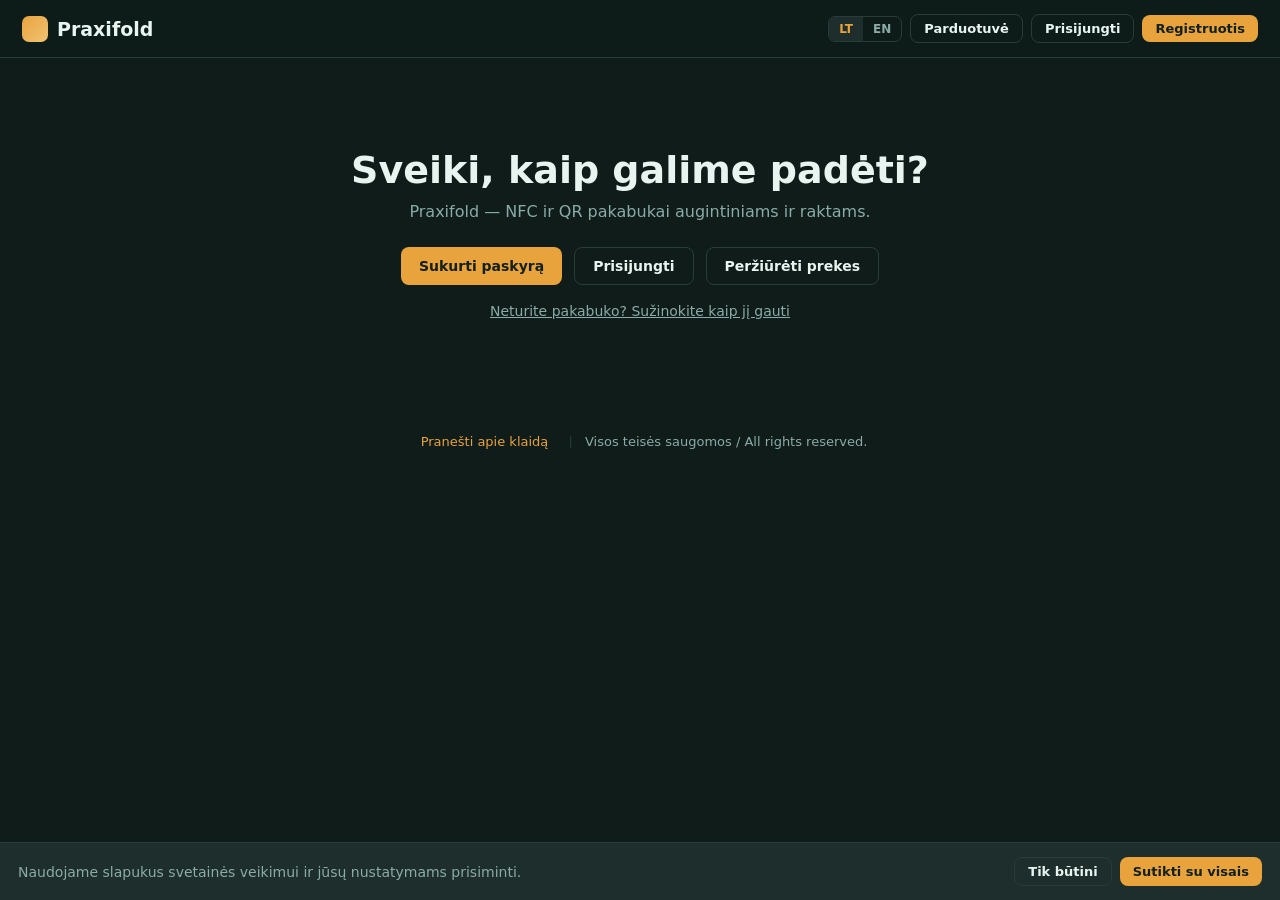
<file: index.html>
<!DOCTYPE html>
<html lang="lt">
<head>
<meta charset="UTF-8">
<meta name="viewport" content="width=device-width,initial-scale=1">
<title>Praxifold</title>
<style>
:root{--bg:#0f1c1a;--panel:#162220;--panel2:#1d2e2c;--border:#283d3a;--text:#e8f4f0;--dim:#8aaca6;--accent:#e8a33d;--accent2:#b9802e;--danger:#d95f5b;--ok:#4caf7d;--r:10px;--font:'Segoe UI',system-ui,sans-serif}
*{box-sizing:border-box;margin:0;padding:0}
body{font-family:var(--font);background:var(--bg);color:var(--text);min-height:100vh}
a{color:var(--accent);text-decoration:none}
a:hover{text-decoration:underline}
h2,h3{font-weight:700;letter-spacing:-.02em}
.hidden{display:none!important}
.muted{color:var(--dim);font-size:14px}
.card{background:var(--panel);border:1px solid var(--border);border-radius:var(--r);padding:22px}
.card+.card{margin-top:14px}
input,select,textarea{width:100%;background:var(--bg);border:1px solid var(--border);color:var(--text);border-radius:8px;padding:10px 12px;font-size:14px;font-family:var(--font);margin-top:4px;margin-bottom:2px}
input:focus,select:focus,textarea:focus{outline:2px solid var(--accent);border-color:transparent}
select option{background:var(--panel)}
label{display:block;font-size:12px;color:var(--dim);margin-top:12px}
label.inline{display:flex;align-items:center;gap:8px;font-size:14px;color:var(--text);margin-top:12px;cursor:pointer}
label.inline input[type=checkbox]{width:auto;margin:0}
.field{margin-bottom:4px}
.btn{border:none;border-radius:8px;padding:10px 18px;font-size:14px;font-weight:600;cursor:pointer;transition:opacity .12s,transform .1s;font-family:var(--font)}
.btn:active{transform:scale(.97)}
.btn:disabled{opacity:.5;cursor:not-allowed}
.btn-primary{background:var(--accent);color:#12201e}
.btn-primary:hover:not(:disabled){opacity:.88}
.btn-ghost{background:transparent;color:var(--text);border:1px solid var(--border)}
.btn-ghost:hover:not(:disabled){border-color:var(--accent)}
.btn-danger{background:var(--danger);color:#fff}
.btn-sm{padding:6px 13px;font-size:13px}
.btn-block{width:100%;margin-top:14px}
.alert{padding:11px 14px;border-radius:8px;font-size:14px;margin:10px 0}
.alert-error{background:rgba(217,95,91,.15);border:1px solid var(--danger);color:#f5b0ae}
.alert-ok{background:rgba(76,175,125,.15);border:1px solid var(--ok);color:#a6e2c2}
.alert-info{background:rgba(232,163,61,.1);border:1px solid var(--accent);color:#f2c980}
header{display:flex;justify-content:space-between;align-items:center;padding:14px 22px;border-bottom:1px solid var(--border);position:sticky;top:0;background:rgba(15,28,26,.93);backdrop-filter:blur(8px);z-index:40}
.brand{display:flex;align-items:center;gap:9px;font-size:19px;font-weight:800;cursor:pointer}
.brand .dot{width:26px;height:26px;border-radius:7px;background:linear-gradient(135deg,var(--accent),#f2c374);flex-shrink:0}
.topnav{display:flex;gap:8px;align-items:center}
.lang-toggle{display:flex;border:1px solid var(--border);border-radius:7px;overflow:hidden}
.lang-toggle button{background:none;border:none;color:var(--dim);padding:5px 10px;font-size:12px;font-weight:600;cursor:pointer;font-family:var(--font)}
.lang-toggle button.active{background:var(--panel2);color:var(--accent)}
main{max-width:1060px;margin:0 auto;padding:30px 18px 80px}
.hero{text-align:center;padding:60px 10px 10px}
.hero h1{font-size:38px;font-weight:800;margin-bottom:10px}
.hero p{color:var(--dim);font-size:16px;margin-bottom:26px}
.hero-btns{display:flex;gap:12px;justify-content:center;flex-wrap:wrap}
.sublink{margin-top:18px;font-size:14px;color:var(--dim);cursor:pointer;text-decoration:underline;display:inline-block}
.tabs{display:flex;gap:4px;border-bottom:1px solid var(--border);margin-bottom:22px;overflow-x:auto}
.tab{background:none;border:none;color:var(--dim);padding:10px 15px;cursor:pointer;font-size:14px;border-bottom:2px solid transparent;white-space:nowrap;font-family:var(--font)}
.tab.active{color:var(--accent);border-bottom-color:var(--accent)}
.grid2{display:grid;grid-template-columns:1fr 1fr;gap:0 14px}
@media(max-width:540px){.grid2{grid-template-columns:1fr}}
.switch-row{display:flex;align-items:center;justify-content:space-between;padding:10px 0;border-bottom:1px solid var(--border)}
.switch-row:last-child{border-bottom:none}
.switch-row span{font-size:14px}
.sw{position:relative;width:40px;height:22px;flex-shrink:0}
.sw input{opacity:0;width:0;height:0;margin:0}
.sl{position:absolute;inset:0;background:var(--border);border-radius:999px;cursor:pointer;transition:.2s}
.sl::before{content:"";position:absolute;height:16px;width:16px;left:3px;top:3px;background:#fff;border-radius:50%;transition:.2s}
input:checked+.sl{background:var(--accent)}
input:checked+.sl::before{transform:translateX(18px)}
.section-label{font-size:11px;text-transform:uppercase;letter-spacing:.05em;color:var(--dim);margin:18px 0 6px}
.tag-head{display:flex;justify-content:space-between;align-items:center;margin-bottom:14px;flex-wrap:wrap;gap:8px}
.pill{font-size:11px;padding:3px 9px;border-radius:999px;border:1px solid var(--border);color:var(--dim)}
.pill.active{border-color:var(--ok);color:var(--ok)}
.pill.pending{border-color:var(--accent);color:var(--accent)}
.pill.unreg{border-color:var(--border);color:var(--dim)}
.copy-row{display:flex;gap:6px;align-items:center;margin-top:6px}
.copy-row input{flex:1;margin:0;font-size:12px;font-family:monospace}
.catalog-grid{display:grid;grid-template-columns:repeat(auto-fill,minmax(210px,1fr));gap:14px}
.pcard{overflow:hidden;padding:0}
.pphoto{width:100%;aspect-ratio:1;background:var(--panel2);display:flex;align-items:center;justify-content:center;color:var(--dim);font-size:12px;overflow:hidden}
.pphoto img{width:100%;height:100%;object-fit:cover}
.pbody{padding:13px}
.pbody h4{margin-bottom:3px;font-size:15px}
.pprice{color:var(--accent);font-weight:700;margin:4px 0}
.catalog-controls{display:flex;gap:8px;margin-bottom:16px;flex-wrap:wrap}
.catalog-controls input{flex:1;min-width:160px;margin:0}
.catalog-controls select{width:auto;margin:0}
.adm-section{margin-bottom:20px;padding-bottom:20px;border-bottom:1px solid var(--border)}
.adm-section:last-child{border-bottom:none;margin-bottom:0;padding-bottom:0}
.adm-section h4{margin-bottom:12px;font-size:15px}
table.dt{width:100%;border-collapse:collapse;font-size:12px}
table.dt th,table.dt td{border:1px solid var(--border);padding:5px 7px;text-align:left;white-space:nowrap}
table.dt th{background:var(--panel2)}
.dt-wrap{overflow-x:auto;max-height:340px;overflow-y:auto}
footer{text-align:center;padding:24px 18px 60px;color:var(--dim);font-size:13px}
footer a{margin:0 8px}
.modal-bg{position:fixed;inset:0;background:rgba(0,0,0,.55);display:flex;align-items:center;justify-content:center;z-index:80;padding:16px}
.modal{background:var(--panel2);border:1px solid var(--border);border-radius:var(--r);padding:24px;max-width:440px;width:100%;max-height:85vh;overflow-y:auto}
.modal h3{margin-bottom:14px}
.modal-btns{display:flex;gap:8px;justify-content:flex-end;margin-top:18px}
#cookie{position:fixed;bottom:0;left:0;right:0;background:var(--panel2);border-top:1px solid var(--border);padding:14px 18px;display:flex;gap:14px;align-items:center;justify-content:space-between;flex-wrap:wrap;z-index:70}
#cookie p{font-size:14px;color:var(--dim);margin:0;max-width:540px}
#cookie .ca{display:flex;gap:8px}
#toasts{position:fixed;top:16px;right:16px;z-index:90;display:flex;flex-direction:column;gap:8px}
.toast{padding:11px 16px;border-radius:8px;font-size:14px;max-width:320px;animation:tin .2s ease}
.toast-ok{background:var(--ok);color:#0d1f17}
.toast-error{background:var(--danger);color:#fff}
.toast-info{background:var(--accent);color:#12201e}
@keyframes tin{from{opacity:0;transform:translateX(20px)}to{opacity:1;transform:none}}
.scan-card{max-width:460px;margin:40px auto}
.scan-safe{display:flex;align-items:center;gap:8px;background:rgba(76,175,125,.15);border:1px solid var(--ok);border-radius:8px;padding:10px 14px;margin:12px 0;color:var(--ok);font-weight:600}
.info-row{display:flex;gap:10px;padding:8px 0;border-bottom:1px solid var(--border);font-size:14px}
.info-row:last-child{border-bottom:none}
.info-row .lbl{color:var(--dim);width:130px;flex-shrink:0}
</style>
</head>
<body>
<header>
  <div class="brand" onclick="navigate('landing')"><div class="dot"></div>Praxifold</div>
  <div class="topnav" id="nav"></div>
</header>
<main id="app"></main>
<footer>
  <a href="https://docs.google.com/forms/d/e/1FAIpQLSfBm7oA7_OsDzFm0fcYcIS47u1CxHvBDRCdMEw3IeYzRsCkrA/viewform?usp=header" target="_blank" rel="noopener" id="report-link"></a>
  <span style="margin:0 8px;color:var(--border)">|</span>
  <span>Visos teisės saugomos / All rights reserved.</span>
</footer>
<div id="modal-root"></div>
<div id="cookie" class="hidden">
  <p id="cookie-text"></p>
  <div class="ca">
    <button class="btn btn-ghost btn-sm" onclick="cookieChoose('necessary')" id="cookie-nec"></button>
    <button class="btn btn-primary btn-sm" onclick="cookieChoose('all')" id="cookie-all"></button>
  </div>
</div>
<div id="toasts"></div>
<script>
const API_URL = 'https://script.google.com/macros/s/AKfycbwma0Yg1QeE4U8JTNgBSrn9TaaylWvq5rPELsyL52QAeKZaKPSszL7SFAWfIhApP8lB/exec';
const REPORT_URL = 'https://docs.google.com/forms/d/e/1FAIpQLSfBm7oA7_OsDzFm0fcYcIS47u1CxHvBDRCdMEw3IeYzRsCkrA/viewform?usp=header';
const POLICY_URL = 'https://praxifold.github.io/policy.txt';

const TR = {
  lt:{
    login:'Prisijungti',register:'Registruotis',logout:'Atsijungti',
    catalog:'Parduotuvė',dashboard:'Skydelis',settings:'Nustatymai',
    myTags:'Mano pakabukai',adminTools:'Administravimas',devPanel:'Kūrėjas',
    heroTitle:'Sveiki, kaip galime padėti?',
    heroSub:'Praxifold — NFC ir QR pakabukai augintiniams ir raktams.',
    howToGet:'Neturite pakabuko? Sužinokite kaip jį gauti',
    howToGetBody:'Rašykite el. paštu pasaulinukai@protonmail.com arba įsigykite mūsų stende JA renginių metu.',
    shopNow:'Peržiūrėti prekes',
    email:'El. paštas',password:'Slaptažodis',fullName:'Vardas ir pavardė',
    createAccount:'Sukurti paskyrą',signIn:'Prisijungti',
    noAccount:'Neturite paskyros? ',registerHere:'Registruokitės',
    haveAccount:'Jau turite paskyrą? ',loginHere:'Prisijunkite',
    forgotPw:'Pamiršote slaptažodį?',
    policyCheck:'Sutinku su ',policyLink:'Privatumo politika ir taisyklėmis',
    pwHint:'Bent 10 simbolių: didžioji, mažoji raidė ir skaičius.',
    resetTitle:'Slaptažodžio atkūrimas',
    resetHint:'Įveskite el. paštą — išsiųsime atkūrimo nuorodą.',
    resetSent:'Jei el. paštas yra mūsų sistemoje, netrukus gausite laišką.',
    sendReset:'Siųsti nuorodą',
    newPwTitle:'Nustatyti naują slaptažodį',
    newPw:'Naujas slaptažodis',resetBtn:'Atstatyti slaptažodį',
    setupTitle:'Paskyros nustatymas',setupHint:'Nustatykite savo vardą ir slaptažodį.',
    finishSetup:'Baigti registraciją',
    tagId:'Pakabuko ID',model:'Modelis',type:'Tipas',status:'Statusas',
    displayName:'Augintinio vardas arba apibūdinimas',
    ownerFirstName:'Savininko vardas',contactPhone:'Kontaktinis tel.',
    contactEmail:'Kontaktinis el. paštas',alertEmail:'Įspėjimų el. paštas',
    safeMode:'Augintinis saugus namuose',
    streetAddress:'Gatvė ir namas',additionalEmail:'Papildomas el. paštas',
    meetingSpot:'Susitikimo vieta',vetInfo:'Veterinaro duomenys',
    microchipNumber:'Mikroschemos numeris',allergies:'Alergijos',
    age:'Amžius',breed:'Veislė',notes:'Pastabos',
    proFields:'Pro laukai',baseFields:'Pagrindiniai laukai',
    saveChanges:'Išsaugoti',saved:'Išsaugota.',
    noTags:'Neturite priregistruotų pakabukų. Nuskenuokite pakabuko QR kodą arba priglausite NFC.',
    tagUrl:'Nuoroda',copy:'Kopijuoti',copied:'Nukopijuota!',
    statusActive:'Aktyvus',statusUnreg:'Neregistruotas',statusPending:'Laukia aktyvacijos',
    search:'Ieškoti...',allTypes:'Visi tipai',petType:'Augintinis',keyType:'Raktas',
    noStock:'Prekių nerasta.',
    accountInfo:'Paskyros informacija',userId:'Vartotojo ID',role:'Rolė',
    privacyPolicy:'Privatumo politika',
    changePw:'Pakeisti slaptažodį',currentPw:'Dabartinis slaptažodis',
    newPassword:'Naujas slaptažodis',updatePw:'Atnaujinti slaptažodį',
    dangerZone:'Pavojinga zona',
    deleteAccount:'Ištrinti paskyrą',
    deleteAccountHint:'Paskyra bus ištrinta po 1 mėnesio. Per tą laikotarpį galite atšaukti.',
    confirmDelete:'Patvirtinti ištrynimą',cancelDeletion:'Atšaukti ištrynimą',
    deletionScheduled:'Paskyra suplanuota ištrinti:',
    generateTag:'Generuoti naują pakabuką',generate:'Generuoti',
    warrantyTitle:'Garantijos pretenzija',warrantyHint:'Vartotojo ID ir pakabuko ID iš sistemos.',
    openWarranty:'Atidaryti pretenziją',
    transferTitle:'Perkelti duomenis į naują pakabuką',transfer:'Perkelti',
    oldTagId:'Seno pakabuko ID',newTagId:'Naujo pakabuko ID',
    inviteTitle:'Kviesti klientą el. paštu',sendInvite:'Siųsti kvietimą',
    manualTitle:'Sukurti paskyrą rankiniu būdu',
    deleteCustomerTitle:'Ištrinti kliento paskyrą',
    targetUserId:'Kliento vartotojo ID',targetEmail:'Kliento el. paštas',
    adminPassword:'Jūsų slaptažodis (patvirtinimas)',requestCode:'Gauti kodą',
    deletionCode:'Kodas iš kliento el. pašto',confirmDeleteCustomer:'Patvirtinti ištrynimą',
    scanTitle:'Pakabukas nuskaitytas',notReg:'Šis pakabukas dar neregistruotas.',
    safeHomeMsg:'Augintinis saugus namuose',scanAlerted:'Savininkas buvo informuotas.',
    owner:'Savininkas',phone:'Telefonas',contactEmailLbl:'El. paštas',
    activationTitle:'Pakabukui reikia aktyvacijos',
    activationInfo:'Šis pakabukas buvo perkeltas naujam vieninteliui. Prisijunkite ir patvirtinkite savininkystę.',
    loginToActivate:'Prisijunkite, kad aktyvuotumėte',
    activateBtn:'Aktyvuoti pakabuką',activationOk:'Pakabukas aktyvuotas!',
    emailMismatch:'Šis pakabukas registruotas kitu el. paštu.',
    roleCustomer:'Klientas',roleAdmin:'Administratorius',roleDev:'Kūrėjas',
    cookieText:'Naudojame slapukus svetainės veikimui ir jūsų nustatymams prisiminti.',
    acceptAll:'Sutikti su visais',necessaryOnly:'Tik būtini',
    devUsers:'Vartotojai',devTags:'Pakabukai',devStock:'Prekės',
    purge:'Ištrinti suplanuotas paskyras',purged:'Ištrinta paskyrų:',
    devCreateTitle:'Sukurti vartotoją tiesiogiai',createUser:'Sukurti vartotoją',
    loading:'Kraunama...',cancel:'Atšaukti',close:'Uždaryti',send:'Siųsti',create:'Sukurti',
    sessionExpired:'Sesija pasibaigė. Prisijunkite iš naujo.',
    networkError:'Nepavyko pasiekti serverio.',
    report:'Pranešti apie klaidą',
    edit:'Redaguoti',delete:'Ištrinti',editRecord:'Redaguoti įrašą',save:'Išsaugoti',
  },
  en:{
    login:'Log in',register:'Register',logout:'Log out',
    catalog:'Shop',dashboard:'Dashboard',settings:'Settings',
    myTags:'My Tags',adminTools:'Admin',devPanel:'Developer',
    heroTitle:'Welcome — how can we help?',
    heroSub:'Praxifold — NFC and QR tags for pets and keys.',
    howToGet:"Don't have a tag? Find out how to get one",
    howToGetBody:'Email us at pasaulinukai@protonmail.com or visit our stand at JA events.',
    shopNow:'Browse shop',
    email:'Email',password:'Password',fullName:'Full name',
    createAccount:'Create account',signIn:'Log in',
    noAccount:'No account? ',registerHere:'Register',
    haveAccount:'Have an account? ',loginHere:'Log in',
    forgotPw:'Forgot password?',
    policyCheck:'I agree to the ',policyLink:'Privacy Policy and Terms',
    pwHint:'At least 10 characters: uppercase, lowercase and a number.',
    resetTitle:'Password Reset',
    resetHint:'Enter your email — we will send a reset link.',
    resetSent:'If your email is in our system, you will receive a link shortly.',
    sendReset:'Send link',
    newPwTitle:'Set a new password',
    newPw:'New password',resetBtn:'Reset password',
    setupTitle:'Account Setup',setupHint:'Set your name and password to get started.',
    finishSetup:'Finish setup',
    tagId:'Tag ID',model:'Model',type:'Type',status:'Status',
    displayName:'Pet name or description',
    ownerFirstName:'Owner first name',contactPhone:'Contact phone',
    contactEmail:'Contact email',alertEmail:'Alert notification email',
    safeMode:'Pet is safe at home',
    streetAddress:'Street address',additionalEmail:'Additional email',
    meetingSpot:'Nearby meeting spot',vetInfo:'Vet details',
    microchipNumber:'Microchip number',allergies:'Allergies',
    age:'Age',breed:'Breed',notes:'Notes',
    proFields:'Pro fields',baseFields:'Basic fields',
    saveChanges:'Save',saved:'Saved.',
    noTags:"No registered tags. Scan your tag's QR code or tap NFC to register it.",
    tagUrl:'Tag URL',copy:'Copy',copied:'Copied!',
    statusActive:'Active',statusUnreg:'Unregistered',statusPending:'Pending Activation',
    search:'Search...',allTypes:'All types',petType:'Pet',keyType:'Key',
    noStock:'No products found.',
    accountInfo:'Account information',userId:'User ID',role:'Role',
    privacyPolicy:'Privacy Policy',
    changePw:'Change password',currentPw:'Current password',
    newPassword:'New password',updatePw:'Update password',
    dangerZone:'Danger zone',
    deleteAccount:'Delete account',
    deleteAccountHint:'Account will be deleted in 1 month. You can cancel during this window.',
    confirmDelete:'Confirm deletion',cancelDeletion:'Cancel deletion',
    deletionScheduled:'Account deletion scheduled:',
    generateTag:'Generate new tag',generate:'Generate',
    warrantyTitle:'Warranty claim',warrantyHint:'Enter the user ID and tag ID from the system.',
    openWarranty:'Open claim',
    transferTitle:'Transfer data to new tag',transfer:'Transfer',
    oldTagId:'Old tag ID',newTagId:'New tag ID',
    inviteTitle:'Invite customer by email',sendInvite:'Send invite',
    manualTitle:'Create account manually',
    deleteCustomerTitle:'Delete customer account',
    targetUserId:'Customer user ID',targetEmail:'Customer email',
    adminPassword:'Your password (confirmation)',requestCode:'Request code',
    deletionCode:'Code from customer email',confirmDeleteCustomer:'Confirm deletion',
    scanTitle:'Tag scanned',notReg:'This tag is not yet registered.',
    safeHomeMsg:'Pet is safe at home',scanAlerted:'The owner has been notified.',
    owner:'Owner',phone:'Phone',contactEmailLbl:'Email',
    activationTitle:'Tag needs activation',
    activationInfo:'This tag was recently transferred. Log in with the registered account to confirm ownership.',
    loginToActivate:'Log in to activate',
    activateBtn:'Activate tag',activationOk:'Tag activated!',
    emailMismatch:'This tag is registered to a different account.',
    roleCustomer:'Customer',roleAdmin:'Admin',roleDev:'Developer',
    cookieText:'We use cookies for site functionality and to remember your settings.',
    acceptAll:'Accept all',necessaryOnly:'Necessary only',
    devUsers:'Users',devTags:'Tags',devStock:'Stock',
    purge:'Purge scheduled deletions',purged:'Deleted accounts:',
    devCreateTitle:'Create user directly',createUser:'Create user',
    loading:'Loading...',cancel:'Cancel',close:'Close',send:'Send',create:'Create',
    sessionExpired:'Session expired. Please log in again.',
    networkError:'Could not reach server.',
    report:'Report a problem',
    edit:'Edit',delete:'Delete',editRecord:'Edit record',save:'Save',
  }
};

const ERR = {
  ACCOUNT_BLOCKED:  {lt:'Paskyra užblokuota. Susisiekite su palaikymo komanda.', en:'Account blocked. Contact support.'},
  ACCOUNT_LOCKED:   {lt:'Paskyra laikinai užrakinta. Pabandykite vėliau.', en:'Account temporarily locked. Try again later.'},
  ACCOUNT_PENDING:  {lt:'Paskyra dar nenustatyta. Patikrinkite el. paštą.', en:'Account not set up. Check your email.'},
  ALREADY_REG:      {lt:'Pakabukas jau priregistruotas.', en:'Tag already registered.'},
  BAD_EMAIL:        {lt:'Neteisingas el. pašto formatas.', en:'Invalid email format.'},
  COOLDOWN:         {lt:'Pro pakabukams taikoma 1 val. pertrauka tarp pakeitimų.', en:'Pro tags: 1-hour cooldown between edits.'},
  DEST_HAS_OWNER:   {lt:'Naujas pakabukas jau turi savininką. Perkėlimas atšauktas.', en:'Destination tag already has an owner. Transfer refused.'},
  EMAIL_EXISTS:     {lt:'Toks el. paštas jau registruotas.', en:'Email already registered.'},
  EMAIL_MISMATCH:   {lt:'Šis pakabukas priklauso kitai paskyrai.', en:'This tag belongs to a different account.'},
  INVALID_CODE:     {lt:'Neteisingas arba pasibaigęs kodas.', en:'Invalid or expired code.'},
  INVALID_CREDS:    {lt:'Neteisingas el. paštas arba slaptažodis.', en:'Invalid email or password.'},
  INVALID_TOKEN:    {lt:'Nuoroda negalioja arba pasibaigė.', en:'Link invalid or expired.'},
  MAIL_FAILED:      {lt:'Nepavyko išsiųsti el. laiško.', en:'Failed to send email.'},
  MISSING:          {lt:'Užpildykite visus laukus.', en:'Fill all fields.'},
  NEEDS_ACT:        {lt:'Pirmiausia aktyvuokite pakabuką.', en:'Activate this tag first.'},
  NOT_FOUND:        {lt:'Įrašas nerastas.', en:'Record not found.'},
  POLICY:           {lt:'Turite sutikti su privatumo politika.', en:'You must accept the Privacy Policy.'},
  SESSION_EXPIRED:  {lt:'Sesija pasibaigė. Prisijunkite iš naujo.', en:'Session expired. Please log in again.'},
  SESSION_REVOKED:  {lt:'Aptiktas įtartinas prisijungimas. Prisijunkite iš naujo.', en:'Suspicious login detected. Please log in again.'},
  WEAK_PW:          {lt:'Slaptažodis per silpnas.', en:'Password too weak.'},
};

function t(k)     { return (TR[L][k] !== undefined ? TR[L][k] : (TR.lt[k] || k)); }
function errMsg(r){ return (r && r.code && ERR[r.code] && ERR[r.code][L]) || (r && r.message) || t('networkError'); }
function esc(s)   { return String(s||'').replace(/[&<>"']/g,c=>({'&':'&amp;','<':'&lt;','>':'&gt;','"':'&quot;',"'":'&#39;'}[c])); }

async function hmacHex(keyHex, msg) {
  const k = await crypto.subtle.importKey('raw', new TextEncoder().encode(keyHex), {name:'HMAC',hash:'SHA-256'}, false, ['sign']);
  const s = await crypto.subtle.sign('HMAC', k, new TextEncoder().encode(msg));
  return Array.from(new Uint8Array(s)).map(b=>b.toString(16).padStart(2,'0')).join('');
}
async function keystream(kh, nonce, len) {
  const bytes=[]; let c=0;
  while (bytes.length<len) {
    const h=await hmacHex(kh, nonce+':'+c);
    for (let i=0;i<h.length;i+=2) bytes.push(parseInt(h.substr(i,2),16));
    c++;
  }
  return bytes.slice(0,len);
}
function randHex(n) { const a=new Uint8Array(n); crypto.getRandomValues(a); return Array.from(a).map(b=>b.toString(16).padStart(2,'0')).join(''); }
async function encPay(kh, obj) {
  const pt=Array.from(new TextEncoder().encode(JSON.stringify(obj)));
  const n=randHex(16), ks=await keystream(kh,n,pt.length);
  const c=pt.map((b,i)=>(b^ks[i]).toString(16).padStart(2,'0')).join('');
  return {n,c,t:await hmacHex(kh,n+':'+c)};
}
async function decPay(kh, enc) {
  if (await hmacHex(kh,enc.n+':'+enc.c)!==enc.t) throw new Error('Integrity fail');
  const ct=[]; for(let i=0;i<enc.c.length;i+=2) ct.push(parseInt(enc.c.substr(i,2),16));
  const ks=await keystream(kh,enc.n,ct.length);
  return JSON.parse(new TextDecoder().decode(new Uint8Array(ct.map((b,i)=>b^ks[i]))));
}

const LS = {
  g:k=>{try{return localStorage.getItem(k);}catch(_){return null;}},
  s:(k,v)=>{try{localStorage.setItem(k,v);}catch(_){}}
};

const SM = {
  at:null, rt:null, ek:null, email:null, fullName:null, role:null, userId:null, _t:null,
  load(){
    this.at=LS.g('at'); this.rt=LS.g('rt'); this.ek=LS.g('ek');
    this.email=LS.g('em'); this.fullName=LS.g('fn'); this.role=LS.g('ro')||''; this.userId=LS.g('uid');
    if (this.at && this.rt) this._sched();
  },
  save(d, email){
    if (email) { this.email=email; LS.s('em',email); }
    if (d.accessToken)   { this.at=d.accessToken;    LS.s('at',d.accessToken); }
    if (d.refreshToken)  { this.rt=d.refreshToken;   LS.s('rt',d.refreshToken); }
    if (d.encryptionKey) { this.ek=d.encryptionKey;  LS.s('ek',d.encryptionKey); }
    if (d.fullName!==undefined)  { this.fullName=d.fullName; LS.s('fn',d.fullName||''); }
    if (d.role!==undefined)      { this.role=d.role;         LS.s('ro',d.role||''); }
    if (d.userId)                { this.userId=d.userId;     LS.s('uid',d.userId); }
    this._sched();
  },
  clear(){
    clearTimeout(this._t);
    this.at=this.rt=this.ek=this.email=this.fullName=this.role=this.userId=null;
    ['at','rt','ek','em','fn','ro','uid'].forEach(k=>localStorage.removeItem(k));
  },
  _sched(){ clearTimeout(this._t); this._t=setTimeout(()=>this._ref(), 4*60*1000+30*1000); },
  async _ref(){
    if (!this.rt||!this.email) return;
    try {
      const r=await fetch(API_URL,{method:'POST',headers:{'Content-Type':'text/plain;charset=utf-8'},body:JSON.stringify({action:'refreshSession',payload:{refreshToken:this.rt,email:this.email}})});
      const d=await r.json();
      if (d.success) { this.save(d); }
      else if (d.code==='SESSION_REVOKED'||d.code==='SESSION_EXPIRED') { this.clear(); navigate('login'); toast(t('sessionExpired'),'error'); }
      else { this._sched(); }
    } catch(_){ this._sched(); }
  },
  get ok(){ return !!(this.at&&this.rt); },
  get isAdmin(){ return this.role==='admin'||this.role==='developer'; },
  get isDev()  { return this.role==='developer'; }
};

const API = {
  async call(action, payload, raw){
    payload=Object.assign({},payload||{});
    const body={action};
    if (SM.ek&&SM.at&&!raw) {
      body.tok=SM.at;
      body.enc=await encPay(SM.ek,payload);
    } else {
      if (SM.at) payload.accessToken=SM.at;
      body.payload=payload;
    }
    let data;
    try { const r=await fetch(API_URL,{method:'POST',headers:{'Content-Type':'text/plain;charset=utf-8'},body:JSON.stringify(body)}); data=await r.json(); }
    catch(_){ return {success:false,code:'NETWORK',message:t('networkError')}; }
    if (data.enc&&SM.ek) {
      try { data=await decPay(SM.ek,data.enc); }
      catch(_){ return {success:false,code:'DECRYPT',message:t('networkError')}; }
    }
    if (data.code==='SESSION_EXPIRED'||data.code==='SESSION_REVOKED') { SM.clear(); navigate('login'); toast(t('sessionExpired'),'error'); }
    return data;
  },
  async pub(params){
    const url=new URL(API_URL);
    Object.keys(params).forEach(k=>url.searchParams.set(k,params[k]));
    try { const r=await fetch(url); return await r.json(); }
    catch(_){ return {success:false,code:'NETWORK',message:t('networkError')}; }
  }
};

let L = LS.g('lang')||'lt';
function setLang(l){ L=l; LS.s('lang',l); render(); }

const State = {view:'landing', _tagResult:null, _tagParams:null, _setupParams:null, _resetParams:null, _dash:null, _stock:null, _devSheet:null};

function navigate(v){ State.view=v; render(); }

function render(){
  renderNav();
  document.getElementById('report-link').textContent=t('report');
  const app=document.getElementById('app');
  switch(State.view){
    case 'landing':    app.innerHTML=vLanding(); break;
    case 'login':      app.innerHTML=vLogin(); break;
    case 'register':   app.innerHTML=vRegister(); break;
    case 'resetReq':   app.innerHTML=vResetReq(); break;
    case 'resetForm':  app.innerHTML=vResetForm(); break;
    case 'setup':      app.innerHTML=vSetup(); break;
    case 'catalog':    renderCatalog(); break;
    case 'dashboard':  renderDash(); break;
    case 'tagScan':    app.innerHTML=vTagScan(); break;
    case 'activation': app.innerHTML=vActivation(); break;
    default:           app.innerHTML=vLanding();
  }
}

function renderNav(){
  const lt=`<div class="lang-toggle"><button class="${L==='lt'?'active':''}" onclick="setLang('lt')">LT</button><button class="${L==='en'?'active':''}" onclick="setLang('en')">EN</button></div>`;
  const nav=document.getElementById('nav');
  if (SM.ok) {
    nav.innerHTML=`${lt}<button class="btn btn-ghost btn-sm" onclick="navigate('catalog')">${t('catalog')}</button><button class="btn btn-ghost btn-sm" onclick="navigate('dashboard')">${t('dashboard')}</button><button class="btn btn-primary btn-sm" onclick="doLogout()">${t('logout')}</button>`;
  } else {
    nav.innerHTML=`${lt}<button class="btn btn-ghost btn-sm" onclick="navigate('catalog')">${t('catalog')}</button><button class="btn btn-ghost btn-sm" onclick="navigate('login')">${t('login')}</button><button class="btn btn-primary btn-sm" onclick="navigate('register')">${t('register')}</button>`;
  }
}

function toast(msg,type='info'){
  const el=document.createElement('div');
  el.className='toast toast-'+(type==='error'?'error':type==='ok'?'ok':'info');
  el.textContent=msg;
  document.getElementById('toasts').appendChild(el);
  setTimeout(()=>el.remove(),3500);
}

function modal(html){
  document.getElementById('modal-root').innerHTML=`<div class="modal-bg" onclick="if(event.target===this)closeModal()"><div class="modal">${html}<div class="modal-btns"><button class="btn btn-ghost btn-sm" onclick="closeModal()">${t('close')}</button></div></div></div>`;
}
function closeModal(){ document.getElementById('modal-root').innerHTML=''; }

async function withBtn(btn,fn){
  const orig=btn.textContent; btn.disabled=true; btn.textContent=t('loading');
  try { return await fn(); } finally { btn.disabled=false; btn.textContent=orig; }
}

function alertEl(id){ return document.getElementById(id); }
function showAlert(id,msg,type='error'){ const e=alertEl(id); if(e) e.innerHTML=`<div class="alert alert-${type==='ok'?'ok':type==='info'?'info':'error'}">${esc(msg)}</div>`; }
function clearAlert(id){ const e=alertEl(id); if(e) e.innerHTML=''; }

function cookieChoose(m){ LS.s('pxf_cookie',m); document.getElementById('cookie').classList.add('hidden'); }
function initCookies(){
  document.getElementById('cookie-text').textContent=t('cookieText');
  document.getElementById('cookie-nec').textContent=t('necessaryOnly');
  document.getElementById('cookie-all').textContent=t('acceptAll');
  if (!LS.g('pxf_cookie')) document.getElementById('cookie').classList.remove('hidden');
}

async function doLogout(){
  await API.call('logout',{});
  SM.clear();
  navigate('landing');
}

function vLanding(){
  return `<div class="hero">
    <h1>${t('heroTitle')}</h1>
    <p>${t('heroSub')}</p>
    <div class="hero-btns">
      <button class="btn btn-primary" onclick="navigate('register')">${t('createAccount')}</button>
      <button class="btn btn-ghost" onclick="navigate('login')">${t('login')}</button>
      <button class="btn btn-ghost" onclick="navigate('catalog')">${t('shopNow')}</button>
    </div>
    <span class="sublink" onclick="modal('<h3>${t('howToGet')}</h3><p style=margin-top:10px>${t('howToGetBody')}</p>')">${t('howToGet')}</span>
  </div>`;
}

function vLogin(){
  return `<div class="card" style="max-width:400px;margin:0 auto">
    <h2 style="margin-bottom:16px">${t('login')}</h2>
    <div id="login-alert"></div>
    <label>${t('email')}<input id="li-email" type="email" autocomplete="email"></label>
    <label>${t('password')}<input id="li-pw" type="password" autocomplete="current-password"></label>
    <button class="btn btn-primary btn-block" onclick="withBtn(this,submitLogin)">${t('signIn')}</button>
    <p style="margin-top:12px;font-size:14px;color:var(--dim)">${t('noAccount')}<a href="#" onclick="navigate('register');return false">${t('registerHere')}</a></p>
    <p style="margin-top:6px"><a href="#" onclick="navigate('resetReq');return false" style="font-size:13px">${t('forgotPw')}</a></p>
  </div>`;
}
async function submitLogin(){
  const email=document.getElementById('li-email').value.trim();
  const pw=document.getElementById('li-pw').value;
  const r=await API.call('login',{email,password:pw},true);
  if (!r.success){showAlert('login-alert',errMsg(r));return;}
  SM.save(r,email);
  navigate('dashboard');
}

function vRegister(){
  return `<div class="card" style="max-width:400px;margin:0 auto">
    <h2 style="margin-bottom:16px">${t('register')}</h2>
    <div id="reg-alert"></div>
    <label>${t('fullName')}<input id="rg-name" autocomplete="name"></label>
    <label>${t('email')}<input id="rg-email" type="email" autocomplete="email"></label>
    <label>${t('password')}<input id="rg-pw" type="password" autocomplete="new-password"></label>
    <p class="muted" style="margin-top:4px">${t('pwHint')}</p>
    <label class="inline" style="margin-top:14px"><input type="checkbox" id="rg-policy"> ${t('policyCheck')}<a href="${POLICY_URL}" target="_blank">${t('policyLink')}</a></label>
    <button class="btn btn-primary btn-block" onclick="withBtn(this,submitRegister)">${t('createAccount')}</button>
    <p style="margin-top:12px;font-size:14px;color:var(--dim)">${t('haveAccount')}<a href="#" onclick="navigate('login');return false">${t('loginHere')}</a></p>
  </div>`;
}
async function submitRegister(){
  const name=document.getElementById('rg-name').value.trim();
  const email=document.getElementById('rg-email').value.trim();
  const pw=document.getElementById('rg-pw').value;
  const pol=document.getElementById('rg-policy').checked;
  if (!pol){showAlert('reg-alert',errMsg({code:'POLICY'}));return;}
  const r=await API.call('register',{fullName:name,email,password:pw,policyAccepted:true},true);
  if (!r.success){showAlert('reg-alert',errMsg(r));return;}
  SM.save(r,email);
  navigate('dashboard');
}

function vResetReq(){
  return `<div class="card" style="max-width:400px;margin:0 auto">
    <h2 style="margin-bottom:10px">${t('resetTitle')}</h2>
    <p class="muted" style="margin-bottom:14px">${t('resetHint')}</p>
    <div id="reset-alert"></div>
    <label>${t('email')}<input id="rq-email" type="email"></label>
    <button class="btn btn-primary btn-block" onclick="withBtn(this,submitResetReq)">${t('sendReset')}</button>
    <p style="margin-top:12px"><a href="#" onclick="navigate('login');return false" style="font-size:13px">${t('haveAccount')}${t('loginHere')}</a></p>
  </div>`;
}
async function submitResetReq(){
  const email=document.getElementById('rq-email').value.trim();
  await API.call('requestPasswordReset',{email},true);
  showAlert('reset-alert',t('resetSent'),'ok');
}

function vResetForm(){
  const p=State._resetParams||{};
  return `<div class="card" style="max-width:400px;margin:0 auto">
    <h2 style="margin-bottom:10px">${t('newPwTitle')}</h2>
    <div id="rf-alert"></div>
    <label>${t('newPw')}<input id="rf-pw" type="password" autocomplete="new-password"></label>
    <p class="muted" style="margin-top:4px">${t('pwHint')}</p>
    <button class="btn btn-primary btn-block" onclick="withBtn(this,submitResetForm)">${t('resetBtn')}</button>
  </div>`;
}
async function submitResetForm(){
  const p=State._resetParams||{};
  const pw=document.getElementById('rf-pw').value;
  const r=await API.call('completePasswordReset',{userId:p.uid,token:p.token,password:pw},true);
  if (!r.success){showAlert('rf-alert',errMsg(r));return;}
  SM.save(r,r.email||(State._resetParams||{}).email);
  toast(t('saved'),'ok'); navigate('dashboard');
}

function vSetup(){
  const p=State._setupParams||{};
  return `<div class="card" style="max-width:400px;margin:0 auto">
    <h2 style="margin-bottom:10px">${t('setupTitle')}</h2>
    <p class="muted" style="margin-bottom:14px">${t('setupHint')}</p>
    <div id="su-alert"></div>
    <label>${t('fullName')}<input id="su-name" autocomplete="name"></label>
    <label>${t('password')}<input id="su-pw" type="password" autocomplete="new-password"></label>
    <p class="muted" style="margin-top:4px">${t('pwHint')}</p>
    <button class="btn btn-primary btn-block" onclick="withBtn(this,submitSetup)">${t('finishSetup')}</button>
  </div>`;
}
async function submitSetup(){
  const p=State._setupParams||{};
  const name=document.getElementById('su-name').value.trim();
  const pw=document.getElementById('su-pw').value;
  const r=await API.call('completeAccountSetup',{userId:p.uid,setupToken:p.token,fullName:name,password:pw},true);
  if (!r.success){showAlert('su-alert',errMsg(r));return;}
  SM.save(r,r.email);
  navigate('dashboard');
}

async function renderCatalog(){
  const app=document.getElementById('app');
  app.innerHTML=`<h2 style="margin-bottom:16px">${t('catalog')}</h2>
    <div class="catalog-controls">
      <input id="cs" placeholder="${t('search')}" oninput="filterCatalog()">
      <select id="cf" onchange="filterCatalog()">
        <option value="">${t('allTypes')}</option>
        <option value="Pet">${t('petType')}</option>
        <option value="Key">${t('keyType')}</option>
      </select>
    </div>
    <div id="cg" class="catalog-grid"><p class="muted">${t('loading')}</p></div>`;
  if (!State._stock){
    const r=await API.pub({action:'stock'});
    State._stock=r.success?r.items:[];
  }
  filterCatalog();
}
function filterCatalog(){
  const s=(document.getElementById('cs')?.value||'').toLowerCase();
  const f=document.getElementById('cf')?.value||'';
  const items=(State._stock||[]).filter(i=>String(i['Name']).toLowerCase().includes(s)&&(!f||i['Type']===f));
  const g=document.getElementById('cg');
  if (!g) return;
  if (!items.length){g.innerHTML=`<p class="muted">${t('noStock')}</p>`;return;}
  g.innerHTML=items.map(i=>`<div class="card pcard">
    <div class="pphoto"><img src="${esc(i['Product ID'])}.png" alt="${esc(i['Name'])}" onerror="this.style.display='none';this.parentElement.textContent='—'"></div>
    <div class="pbody">
      <h4>${esc(i['Name'])}</h4>
      <div class="muted">${esc(i['Material']||'')}${i['Color']?' · '+esc(i['Color']):''}</div>
      <div class="pprice">€${esc(String(i['Price']??''))}</div>
      <div class="muted" style="font-size:12px">${esc(i['Technologies']||'')} · ${esc(i['Model']||'')} · ${esc(i['Type']==='Pet'?t('petType'):t('keyType'))}</div>
    </div>
  </div>`).join('');
}

async function renderDash(){
  const app=document.getElementById('app');
  app.innerHTML=`<p class="muted">${t('loading')}</p>`;
  const r=await API.call('getUserData',{});
  if (!r.success){
    if (r.code==='FORBIDDEN'||r.code==='SESSION_EXPIRED'){SM.clear();navigate('login');return;}
    app.innerHTML=`<div class="alert alert-error">${esc(errMsg(r))}</div>`;return;
  }
  SM.save({fullName:r.fullName,role:r.role,userId:r.userId});
  State._dash=r;
  let tabs=`<button class="tab active" data-tab="tags" onclick="switchTab('tags')">${t('myTags')}</button>`;
  if (SM.isAdmin) tabs+=`<button class="tab" data-tab="admin" onclick="switchTab('admin')">${t('adminTools')}</button>`;
  if (SM.isDev)   tabs+=`<button class="tab" data-tab="dev" onclick="switchTab('dev')">${t('devPanel')}</button>`;
  tabs+=`<button class="tab" data-tab="settings" onclick="switchTab('settings')">${t('settings')}</button>`;
  app.innerHTML=`<h2 style="margin-bottom:4px">${esc(r.fullName)}</h2>
    <p class="muted" style="margin-bottom:4px">${esc(r.email)}</p>
    <div class="tabs">${tabs}</div>
    <div id="tab-content"></div>`;
  switchTab('tags');
}

function switchTab(tab){
  document.querySelectorAll('.tab').forEach(b=>b.classList.toggle('active',b.dataset.tab===tab));
  const el=document.getElementById('tab-content');
  if (tab==='tags')     el.innerHTML=renderTagsTab();
  if (tab==='admin')    el.innerHTML=renderAdminTab();
  if (tab==='dev')      renderDevTab(el);
  if (tab==='settings') el.innerHTML=renderSettingsTab();
}

function statusPill(s){
  if (s==='Active') return `<span class="pill active">${t('statusActive')}</span>`;
  if (s==='Pending Activation') return `<span class="pill pending">${t('statusPending')}</span>`;
  return `<span class="pill unreg">${t('statusUnreg')}</span>`;
}

function renderTagsTab(){
  const tags=(State._dash&&State._dash.tags)||[];
  if (!tags.length) return `<div class="card"><p class="muted">${t('noTags')}</p></div>`;
  return tags.map(tag=>{
    const tid=esc(tag['Tag ID']||''), isPro=tag['Model']==='Pro';
    const urlRow=tag._url?`<div class="copy-row"><input id="url-${tid}" readonly value="${esc(tag._url)}"><button class="btn btn-ghost btn-sm" onclick="copyUrl('url-${tid}')">${t('copy')}</button></div>`:'';
    return `<div class="card tag-card">
      <div class="tag-head">
        <div><strong>${esc(tag['Display Name']||tag['Tag ID'])}</strong> <span class="pill">${esc(tag['Tag ID'])}</span></div>
        <div style="display:flex;gap:6px;align-items:center">${statusPill(tag['Status'])} <span class="pill">${esc(tag['Model'])}</span> <span class="pill">${esc(tag['Type']==='Key'?t('keyType'):t('petType'))}</span></div>
      </div>
      ${urlRow}
      ${tag['Status']==='Pending Activation'?`<div class="alert alert-info">${t('statusPending')}</div>`:''}
      <form onsubmit="return false">
        <div class="section-label">${t('baseFields')}</div>
        <div class="grid2">
          <div class="field"><label>${t('displayName')}<input name="Display Name" value="${esc(tag['Display Name']||'')}"></label></div>
          <div class="field"><label>${t('ownerFirstName')}<input name="Owner First Name" value="${esc(tag['Owner First Name']||'')}"></label></div>
          <div class="field"><label>${t('contactPhone')}<input name="Contact Phone" value="${esc(tag['Contact Phone']||'')}"></label></div>
          <div class="field"><label>${t('contactEmail')}<input name="Contact Email" type="email" value="${esc(tag['Contact Email']||'')}"></label></div>
          <div class="field"><label>${t('alertEmail')}<input name="Alert Email" type="email" value="${esc(tag['Alert Email']||'')}"></label></div>
        </div>
        <div class="switch-row"><span>${t('safeMode')}</span><label class="sw"><input type="checkbox" name="Safe Mode" ${tag['Safe Mode']?'checked':''}><span class="sl"></span></label></div>
        ${isPro?`<div class="section-label">${t('proFields')}</div>
        <div class="grid2">
          <div class="field"><label>${t('streetAddress')}<input name="Street Address" value="${esc(tag['Street Address']||'')}"></label></div>
          <div class="field"><label>${t('additionalEmail')}<input name="Additional Email" type="email" value="${esc(tag['Additional Email']||'')}"></label></div>
          <div class="field"><label>${t('meetingSpot')}<input name="Meeting Spot" value="${esc(tag['Meeting Spot']||'')}"></label></div>
          <div class="field"><label>${t('vetInfo')}<input name="Vet Info" value="${esc(tag['Vet Info']||'')}"></label></div>
          <div class="field"><label>${t('microchipNumber')}<input name="Microchip Number" value="${esc(tag['Microchip Number']||'')}"></label></div>
          <div class="field"><label>${t('allergies')}<input name="Allergies" value="${esc(tag['Allergies']||'')}"></label></div>
          <div class="field"><label>${t('age')}<input name="Age" value="${esc(String(tag['Age']||''))}"></label></div>
          <div class="field"><label>${t('breed')}<input name="Breed" value="${esc(tag['Breed']||'')}"></label></div>
        </div>
        <div class="field"><label>${t('notes')}<textarea name="Notes" rows="2">${esc(tag['Notes']||'')}</textarea></label></div>
        <p class="muted" style="margin-top:6px">${t('pwHint').replace('10','').replace('uppercase','').replace('lowercase','').replace('number','')} Pro: 1h cooldown between saves.</p>`:''}
        <div id="tag-alert-${tid}"></div>
        <button class="btn btn-primary" style="margin-top:12px" onclick="withBtn(this,()=>submitEditTag('${tid}',this.closest('form')))">${t('saveChanges')}</button>
      </form>
    </div>`;
  }).join('');
}

function copyUrl(id){
  const el=document.getElementById(id); if(!el) return;
  el.select(); document.execCommand('copy'); toast(t('copied'),'ok');
}

async function submitEditTag(tagId, form){
  const fields={};
  form.querySelectorAll('input[name],textarea[name]').forEach(el=>{
    fields[el.name]=el.type==='checkbox'?el.checked:el.value;
  });
  const r=await API.call('editTag',{tagId,fields});
  const id='tag-alert-'+tagId;
  if (r.success) showAlert(id,t('saved'),'ok'); else showAlert(id,errMsg(r));
}

function renderAdminTab(){
  return `<div class="adm-section">
    <h4>${t('generateTag')}</h4>
    <div class="grid2">
      <div class="field"><label>${t('model')}<select id="gen-model"><option value="Base">Base</option><option value="Pro">Pro</option></select></label></div>
      <div class="field"><label>${t('type')}<select id="gen-type"><option value="Pet">${t('petType')}</option><option value="Key">${t('keyType')}</option></select></label></div>
      <div class="field"><label>Technologies<select id="gen-tech"><option value="NFC+QR">NFC+QR</option><option value="NFC">NFC</option><option value="QR">QR</option></select></label></div>
    </div>
    <button class="btn btn-primary" onclick="withBtn(this,submitGenTag)">${t('generate')}</button>
    <div id="gen-result" style="margin-top:12px"></div>
  </div>
  <div class="adm-section">
    <h4>${t('warrantyTitle')}</h4>
    <p class="muted" style="margin-bottom:10px">${t('warrantyHint')}</p>
    <div class="grid2">
      <div class="field"><label>${t('targetUserId')}<input id="wa-uid"></label></div>
      <div class="field"><label>${t('tagId')}<input id="wa-tag"></label></div>
    </div>
    <div id="wa-alert"></div>
    <button class="btn btn-primary" onclick="withBtn(this,submitWarranty)">${t('openWarranty')}</button>
  </div>
  <div class="adm-section">
    <h4>${t('transferTitle')}</h4>
    <div class="grid2">
      <div class="field"><label>${t('oldTagId')}<input id="tr-old"></label></div>
      <div class="field"><label>${t('newTagId')}<input id="tr-new"></label></div>
    </div>
    <div id="tr-alert"></div>
    <button class="btn btn-primary" onclick="withBtn(this,submitTransfer)">${t('transfer')}</button>
  </div>
  <div class="adm-section">
    <h4>${t('inviteTitle')}</h4>
    <div class="field"><label>${t('email')}<input id="inv-email" type="email"></label></div>
    <div id="inv-alert"></div>
    <button class="btn btn-primary" onclick="withBtn(this,submitInvite)">${t('sendInvite')}</button>
  </div>
  <div class="adm-section">
    <h4>${t('manualTitle')}</h4>
    <div class="grid2">
      <div class="field"><label>${t('email')}<input id="mc-email" type="email"></label></div>
      <div class="field"><label>${t('password')}<input id="mc-pw" type="password"></label></div>
    </div>
    <div id="mc-alert"></div>
    <button class="btn btn-primary" onclick="withBtn(this,submitManualCustomer)">${t('create')}</button>
  </div>
  <div class="adm-section">
    <h4>${t('deleteCustomerTitle')}</h4>
    <div class="grid2">
      <div class="field"><label>${t('targetUserId')}<input id="dc-uid"></label></div>
      <div class="field"><label>${t('targetEmail')}<input id="dc-email" type="email"></label></div>
    </div>
    <div class="field"><label>${t('adminPassword')}<input id="dc-apw" type="password"></label></div>
    <div id="dc-alert"></div>
    <button class="btn btn-danger" onclick="withBtn(this,submitReqDelCustomer)">${t('requestCode')}</button>
    <div id="dc-step2" class="hidden" style="margin-top:14px">
      <label class="field">${t('deletionCode')}<input id="dc-code"></label>
      <button class="btn btn-danger" style="margin-top:10px" onclick="withBtn(this,submitConfirmDelCustomer)">${t('confirmDeleteCustomer')}</button>
    </div>
  </div>`;
}

async function submitGenTag(){
  const model=document.getElementById('gen-model').value;
  const type=document.getElementById('gen-type').value;
  const tech=document.getElementById('gen-tech').value;
  const r=await API.call('generateTag',{model,type,technologies:tech});
  const el=document.getElementById('gen-result');
  if (!r.success){el.innerHTML=`<div class="alert alert-error">${esc(errMsg(r))}</div>`;return;}
  el.innerHTML=`<div class="alert alert-ok">${esc(r.tagId)} — ${esc(r.model)} — ${esc(r.technologies)}</div>
    <label>${t('tagUrl')}<div class="copy-row"><input id="gen-url" readonly value="${esc(r.url)}"><button class="btn btn-ghost btn-sm" onclick="copyUrl('gen-url')">${t('copy')}</button></div></label>
    <div style="margin-top:6px"><span class="muted">Key: </span><code style="font-size:12px;word-break:break-all">${esc(r.key)}</code></div>`;
}

async function submitWarranty(){
  const uid=document.getElementById('wa-uid').value.trim();
  const tag=document.getElementById('wa-tag').value.trim();
  const r=await API.call('openWarrantyClaim',{userId:uid,tagId:tag});
  if (r.success) showAlert('wa-alert',t('saved'),'ok'); else showAlert('wa-alert',errMsg(r));
}

async function submitTransfer(){
  const old=document.getElementById('tr-old').value.trim();
  const nw=document.getElementById('tr-new').value.trim();
  const r=await API.call('transferTagData',{oldTagId:old,newTagId:nw});
  if (r.success) showAlert('tr-alert',t('saved'),'ok'); else showAlert('tr-alert',errMsg(r));
}

async function submitInvite(){
  const email=document.getElementById('inv-email').value.trim();
  const r=await API.call('adminInviteCustomer',{email});
  if (r.success){showAlert('inv-alert','ID: '+r.userId,'ok');document.getElementById('inv-email').value='';}
  else showAlert('inv-alert',errMsg(r));
}

async function submitManualCustomer(){
  const email=document.getElementById('mc-email').value.trim();
  const pw=document.getElementById('mc-pw').value;
  const r=await API.call('adminManualCreateCustomer',{email,password:pw});
  if (r.success){showAlert('mc-alert','ID: '+r.userId,'ok');}
  else showAlert('mc-alert',errMsg(r));
}

async function submitReqDelCustomer(){
  const uid=document.getElementById('dc-uid').value.trim();
  const email=document.getElementById('dc-email').value.trim();
  const apw=document.getElementById('dc-apw').value;
  const r=await API.call('adminRequestDeleteCustomer',{targetUserId:uid,targetEmail:email,adminPassword:apw});
  if (r.success){showAlert('dc-alert',t('loading'),'info');document.getElementById('dc-step2').classList.remove('hidden');}
  else showAlert('dc-alert',errMsg(r));
}

async function submitConfirmDelCustomer(){
  const uid=document.getElementById('dc-uid').value.trim();
  const code=document.getElementById('dc-code').value.trim();
  const r=await API.call('adminConfirmDeleteCustomer',{targetUserId:uid,code});
  if (r.success){showAlert('dc-alert',t('saved'),'ok');document.getElementById('dc-step2').classList.add('hidden');}
  else showAlert('dc-alert',errMsg(r));
}

async function renderDevTab(el){
  el.innerHTML=`<div class="adm-section">
    <div style="display:flex;gap:6px;margin-bottom:14px;flex-wrap:wrap">
      <button class="btn btn-ghost btn-sm" onclick="loadDevSheet('Users')">${t('devUsers')}</button>
      <button class="btn btn-ghost btn-sm" onclick="loadDevSheet('Tags')">${t('devTags')}</button>
      <button class="btn btn-ghost btn-sm" onclick="loadDevSheet('Stock')">${t('devStock')}</button>
    </div>
    <div id="dev-sheet-wrap"><p class="muted">${t('loading')}</p></div>
  </div>
  <div class="adm-section">
    <h4>${t('devCreateTitle')}</h4>
    <div class="grid2">
      <div class="field"><label>${t('fullName')}<input id="du-name"></label></div>
      <div class="field"><label>${t('email')}<input id="du-email" type="email"></label></div>
      <div class="field"><label>${t('password')}<input id="du-pw" type="password"></label></div>
      <div class="field"><label>${t('role')}<select id="du-role"><option value="">Customer</option><option value="admin">Admin</option><option value="developer">Developer</option></select></label></div>
    </div>
    <div id="du-alert"></div>
    <button class="btn btn-primary" onclick="withBtn(this,submitDevCreateUser)">${t('createUser')}</button>
  </div>
  <div class="adm-section">
    <button class="btn btn-danger" onclick="withBtn(this,submitPurge)">${t('purge')}</button>
    <div id="purge-alert" style="margin-top:10px"></div>
  </div>`;
  loadDevSheet('Users');
}

async function loadDevSheet(name){
  State._devSheet=name;
  const wrap=document.getElementById('dev-sheet-wrap');
  if (wrap) wrap.innerHTML=`<p class="muted">${t('loading')}</p>`;
  const r=await API.call('adminGetSheet',{sheetName:name});
  if (!wrap||!r.success){if(wrap)wrap.innerHTML=`<div class="alert alert-error">${esc(errMsg(r))}</div>`;return;}
  const cols=r.columns||[], rows=r.rows||[];
  wrap.innerHTML=`<div class="dt-wrap"><table class="dt"><thead><tr>${cols.filter(c=>!c.startsWith('Password')).map(c=>`<th>${esc(c)}</th>`).join('')}<th></th></tr></thead><tbody>
    ${rows.map(row=>`<tr>${cols.filter(c=>!c.startsWith('Password')).map(c=>`<td>${esc(String(row[c]??'').substring(0,80))}</td>`).join('')}
      <td style="white-space:nowrap">
        <button class="btn btn-ghost btn-sm" onclick="openEditModal(${row._row},'${esc(name)}')" style="margin-right:4px">${t('edit')}</button>
        <button class="btn btn-danger btn-sm" onclick="devDelete(${row._row},'${esc(name)}')">${t('delete')}</button>
      </td></tr>`).join('')}
  </tbody></table></div>`;
}

function openEditModal(row, sheetName){
  const r=API.call('adminGetSheet',{sheetName}).then(res=>{
    if (!res.success) return;
    const rec=res.rows.find(r=>r._row===row);
    if (!rec) return;
    const cols=res.columns.filter(c=>!c.startsWith('Password')&&c!=='_row');
    modal(`<h3>${t('editRecord')}</h3>
      ${cols.map(c=>`<label style="margin-bottom:0">${esc(c)}<input id="ef-${esc(c.replace(/\s/g,'_'))}" value="${esc(String(rec[c]??''))}"></label>`).join('')}
      <div id="ef-alert"></div>
      <div class="modal-btns" style="margin-top:14px">
        <button class="btn btn-primary" onclick="withBtn(this,()=>submitEditRecord(${row},'${esc(sheetName)}',[${cols.map(c=>`'${esc(c)}'`).join(',')}]))">${t('save')}</button>
      </div>`);
  });
}

async function submitEditRecord(row, sheetName, cols){
  const fields={};
  cols.forEach(c=>{ const el=document.getElementById('ef-'+c.replace(/\s/g,'_')); if(el) fields[c]=el.value; });
  const r=await API.call('adminUpdateRecord',{sheetName,row,fields});
  if (r.success){closeModal();loadDevSheet(sheetName);toast(t('saved'),'ok');}
  else showAlert('ef-alert',errMsg(r));
}

async function devDelete(row, sheetName){
  if (!confirm(t('delete')+'?')) return;
  const r=await API.call('adminDeleteRecord',{sheetName,row});
  if (r.success) loadDevSheet(sheetName); else toast(errMsg(r),'error');
}

async function submitDevCreateUser(){
  const name=document.getElementById('du-name').value.trim();
  const email=document.getElementById('du-email').value.trim();
  const pw=document.getElementById('du-pw').value;
  const role=document.getElementById('du-role').value;
  const r=await API.call('devCreateUser',{fullName:name,email,password:pw,role});
  if (r.success) showAlert('du-alert','ID: '+r.userId,'ok'); else showAlert('du-alert',errMsg(r));
}

async function submitPurge(){
  const r=await API.call('purgeScheduledDeletions',{});
  if (r.success) showAlert('purge-alert',t('purged')+' '+r.count,'ok'); else showAlert('purge-alert',errMsg(r));
}

function renderSettingsTab(){
  const d=State._dash||{};
  const roleLabel={'admin':t('roleAdmin'),'developer':t('roleDev')}[SM.role]||t('roleCustomer');
  const delSection=d.deletionScheduled
    ?`<div class="alert alert-info" style="margin-bottom:12px">${t('deletionScheduled')} ${d.deletionDate?new Date(d.deletionDate).toLocaleDateString(L==='en'?'en-GB':'lt-LT'):''}</div>
       <button class="btn btn-ghost" onclick="withBtn(this,submitCancelDeletion)">${t('cancelDeletion')}</button>`
    :`<p class="muted" style="margin-bottom:10px">${t('deleteAccountHint')}</p>
       <label>${t('password')}<input id="da-pw" type="password"></label>
       <div id="da-alert"></div>
       <button class="btn btn-danger" style="margin-top:10px" onclick="withBtn(this,submitDeleteAccount)">${t('confirmDelete')}</button>`;
  return `<div class="card">
    <h3 style="margin-bottom:14px">${t('accountInfo')}</h3>
    <div class="info-row"><span class="lbl">${t('userId')}</span><code>${esc(d.userId||'')}</code></div>
    <div class="info-row"><span class="lbl">${t('email')}</span>${esc(d.email||'')}</div>
    <div class="info-row"><span class="lbl">${t('role')}</span>${roleLabel}</div>
    <div style="margin-top:16px"><a href="${POLICY_URL}" target="_blank" rel="noopener">${t('privacyPolicy')}</a></div>
  </div>
  <div class="card">
    <h3 style="margin-bottom:14px">${t('changePw')}</h3>
    <label>${t('currentPw')}<input id="cp-old" type="password"></label>
    <label>${t('newPassword')}<input id="cp-new" type="password"></label>
    <p class="muted" style="margin-top:4px">${t('pwHint')}</p>
    <div id="cp-alert"></div>
    <button class="btn btn-primary" style="margin-top:12px" onclick="withBtn(this,submitChangePw)">${t('updatePw')}</button>
  </div>
  <div class="card">
    <h3 style="margin-bottom:14px;color:var(--danger)">${t('dangerZone')}</h3>
    ${delSection}
  </div>`;
}

async function submitChangePw(){
  const old=document.getElementById('cp-old').value;
  const nw=document.getElementById('cp-new').value;
  const r=await API.call('changePassword',{oldPassword:old,newPassword:nw});
  if (r.success){SM.save(r);showAlert('cp-alert',t('saved'),'ok');}
  else showAlert('cp-alert',errMsg(r));
}

async function submitDeleteAccount(){
  const pw=document.getElementById('da-pw').value;
  const r=await API.call('deleteAccountRequest',{password:pw});
  if (r.success){showAlert('da-alert',t('deletionScheduled')+' '+new Date(r.scheduledDate).toLocaleDateString(L==='en'?'en-GB':'lt-LT'),'ok');renderDash();}
  else showAlert('da-alert',errMsg(r));
}

async function submitCancelDeletion(){
  const r=await API.call('cancelAccountDeletion',{});
  if (r.success) renderDash(); else toast(errMsg(r),'error');
}

function vTagScan(){
  const res=State._tagResult, t_=t;
  if (!res||!res.success) return `<div class="card scan-card"><h2>${t_('scanTitle')}</h2><div class="alert alert-error">Access denied.</div></div>`;
  const tag=res.tag;
  if (!tag.registered) return `<div class="card scan-card"><h2>${t_('scanTitle')}</h2><p class="muted" style="margin-top:10px">${t_('notReg')}</p></div>`;
  return `<div class="card scan-card">
    <h2 style="margin-bottom:4px">${esc(tag.displayName||tag.tagId)}</h2>
    <p class="muted">${esc(tag.tagId)} · ${esc(tag.type==='Key'?t_('keyType'):t_('petType'))} · ${esc(tag.model)}</p>
    ${tag.safeMode?`<div class="scan-safe">✓ ${t_('safeHomeMsg')}</div>`:''}
    <div style="margin-top:14px">
      ${tag.ownerFirstName?`<div class="info-row"><span class="lbl">${t_('owner')}</span>${esc(tag.ownerFirstName)}</div>`:''}
      ${tag.contactPhone?`<div class="info-row"><span class="lbl">${t_('phone')}</span>${esc(tag.contactPhone)}</div>`:''}
      ${tag.contactEmail?`<div class="info-row"><span class="lbl">${t_('contactEmailLbl')}</span>${esc(tag.contactEmail)}</div>`:''}
      ${tag.model==='Pro'&&tag.streetAddress?`<div class="info-row"><span class="lbl">${t_('streetAddress')}</span>${esc(tag.streetAddress)}</div>`:''}
      ${tag.model==='Pro'&&tag.meetingSpot?`<div class="info-row"><span class="lbl">${t_('meetingSpot')}</span>${esc(tag.meetingSpot)}</div>`:''}
      ${tag.model==='Pro'&&tag.vetInfo?`<div class="info-row"><span class="lbl">${t_('vetInfo')}</span>${esc(tag.vetInfo)}</div>`:''}
      ${tag.model==='Pro'&&tag.microchipNumber?`<div class="info-row"><span class="lbl">${t_('microchipNumber')}</span>${esc(tag.microchipNumber)}</div>`:''}
      ${tag.model==='Pro'&&tag.allergies?`<div class="info-row"><span class="lbl">${t_('allergies')}</span>${esc(tag.allergies)}</div>`:''}
      ${tag.model==='Pro'&&tag.age?`<div class="info-row"><span class="lbl">${t_('age')}</span>${esc(tag.age)}</div>`:''}
      ${tag.model==='Pro'&&tag.breed?`<div class="info-row"><span class="lbl">${t_('breed')}</span>${esc(tag.breed)}</div>`:''}
      ${tag.model==='Pro'&&tag.notes?`<div class="info-row"><span class="lbl">${t_('notes')}</span>${esc(tag.notes)}</div>`:''}
    </div>
    <p class="muted" style="margin-top:14px;font-size:12px">${t_('scanAlerted')}</p>
  </div>`;
}

function vActivation(){
  const p=State._tagParams||{};
  const loggedIn=SM.ok;
  return `<div class="card scan-card">
    <h2 style="margin-bottom:10px">${t('activationTitle')}</h2>
    <p class="muted" style="margin-bottom:14px">${t('activationInfo')}</p>
    <div id="act-alert"></div>
    ${!loggedIn?`<label>${t('email')}<input id="act-email" type="email" value="${esc(State._tagResult&&State._tagResult.tag&&State._tagResult.tag.ownerEmail?State._tagResult.tag.ownerEmail:'')}"></label>
      <label>${t('password')}<input id="act-pw" type="password"></label>
      <button class="btn btn-primary btn-block" onclick="withBtn(this,loginAndActivate)">${t('loginToActivate')}</button>`
    :`<button class="btn btn-primary btn-block" onclick="withBtn(this,doActivate)">${t('activateBtn')}</button>`}
  </div>`;
}

async function loginAndActivate(){
  const email=document.getElementById('act-email').value.trim();
  const pw=document.getElementById('act-pw').value;
  const lr=await API.call('login',{email,password:pw},true);
  if (!lr.success){showAlert('act-alert',errMsg(lr));return;}
  SM.save(lr,email);
  await doActivate();
}

async function doActivate(){
  const p=State._tagParams||{};
  const r=await API.call('activateTag',{tagId:p.tagId,key:p.key});
  if (r.success){showAlert('act-alert',t('activationOk'),'ok');setTimeout(()=>navigate('dashboard'),1500);}
  else showAlert('act-alert',errMsg(r));
}

async function init(){
  initCookies();
  SM.load();
  const params=new URLSearchParams(window.location.search);
  const resetTok=params.get('reset');
  const setupTok=params.get('setup');
  const uid=params.get('uid');
  const key=params.get('key');
  const tagId=params.get('tag_id');
  const isActivation=params.get('activation')==='1';

  if (resetTok&&uid){ State._resetParams={token:resetTok,uid}; State.view='resetForm'; render(); return; }
  if (setupTok&&uid){ State._setupParams={token:setupTok,uid}; State.view='setup'; render(); return; }
  if (key&&tagId){
    const res=await API.pub({key,tag_id:tagId});
    State._tagResult=res; State._tagParams={key,tagId};
    if (res.success&&res.tag&&res.tag.status==='Pending Activation') State.view='activation';
    else if (isActivation) State.view='activation';
    else State.view='tagScan';
    render(); return;
  }
  State.view=SM.ok?'dashboard':'landing';
  render();
}

init();
</script>
</body>
</html>
</file>
